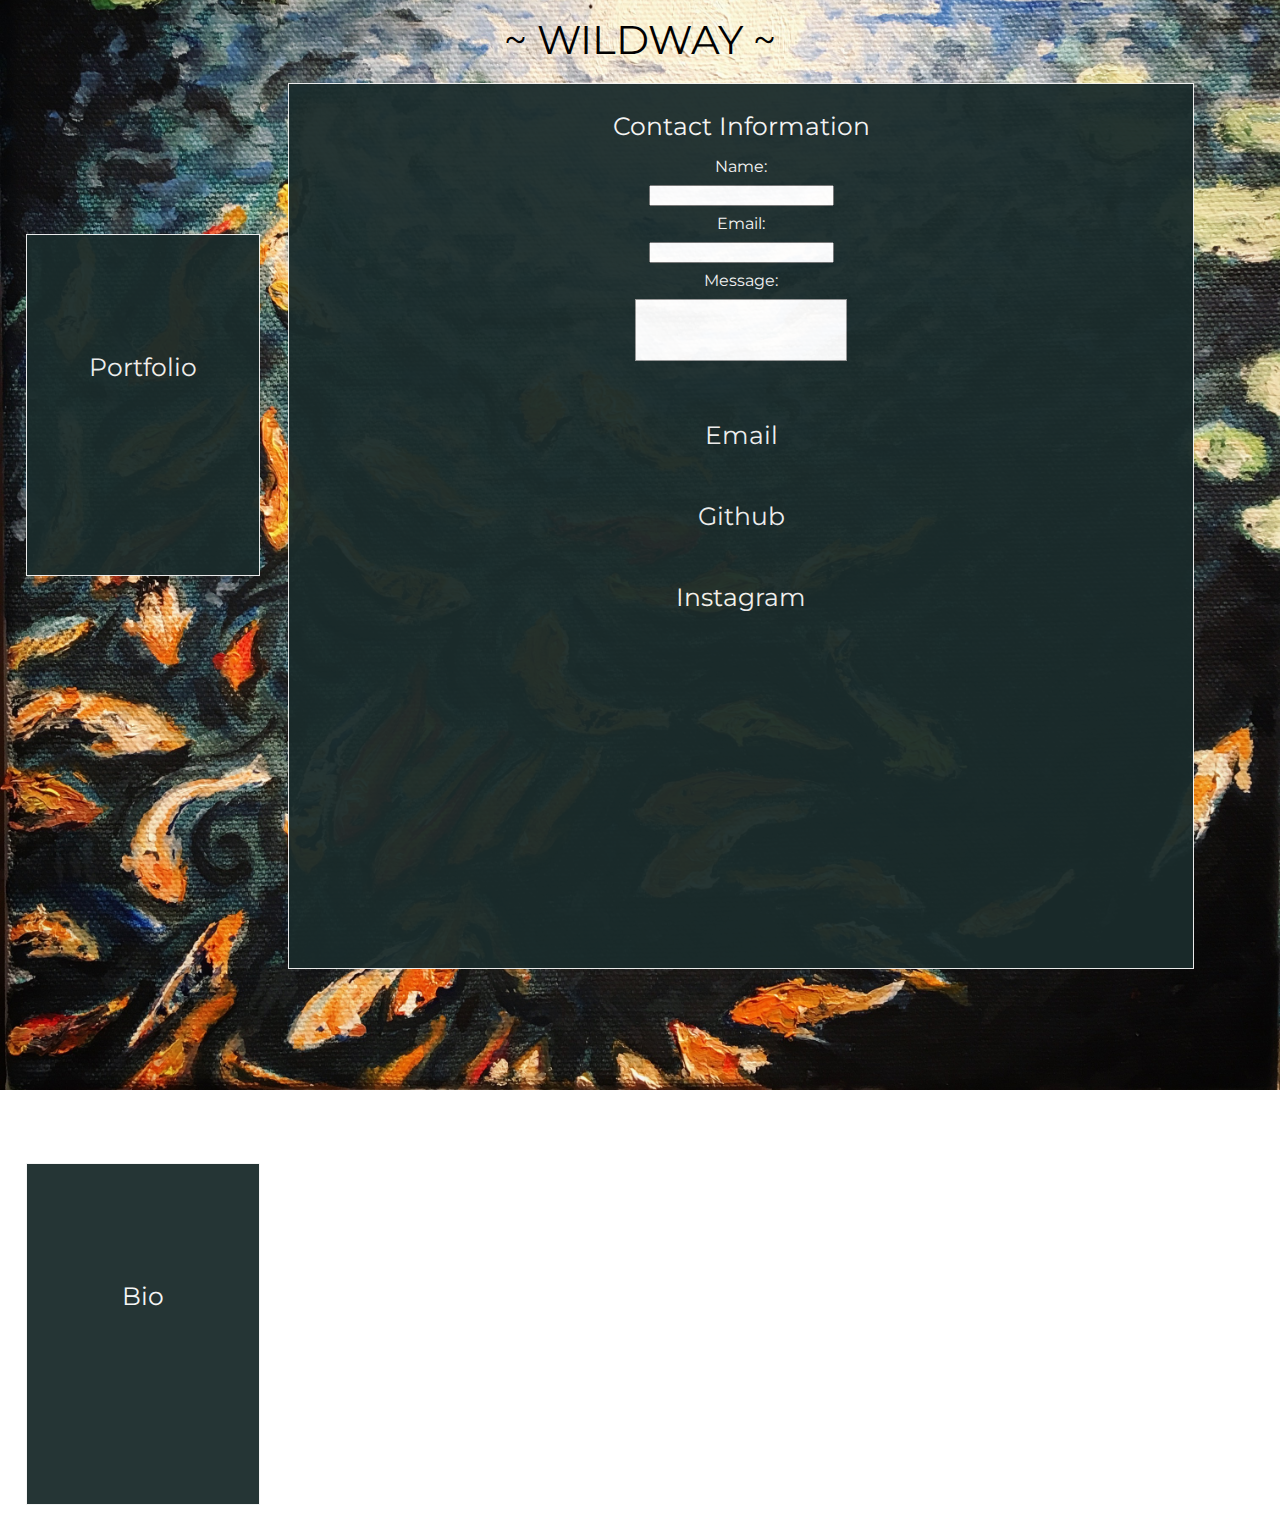
<file: contact.html>
<!DOCTYPE html>
<html>

<head>
    <title>WILDWAY</title>
    <link rel="stylesheet" type="text/css" href="assets/css/reset.css">
    <link rel="stylesheet" type="text/css" href="assets/css/style.css">
    <a href="file:///Users/will/Desktop/work/homework%201/Basic-Portfolio/index.html">
        <div>
            <h1 class="centerContent">~ WILDWAY ~</h1>
        </div>
    </a>
</head>

<body>
    <div class="container">
        <a href="file:///Users/will/Desktop/work/homework%201/Basic-Portfolio/portfolio.html">
            <div class="left">
                <h2>Portfolio</h2>
            </div>
        </a>

        <div class="container">
            <div class="middle">
                <h2>Contact Information</h2>

                <form>
                    Name:<br>
                    <input type="text" name="name"><br>
                    Email:<br>
                    <input type="text" name="email"><br>
                    Message:<br>
                    <input type="text" class="message" name="message"><br>
                </form>

                <br>
                <br>
                <div>
                <a href="william.hathaway38@gmail.com"><h2>Email</h2></a>
                <br>
                <a href="https://github.com/willhathaway" target="_blank"><h2>Github</h2></a>
                
                <br>
                <a href="https://www.instagram.com/wildwayart/?hl=en"><h2>Instagram</h2></a>


                </div>
                <br>
                

            </div>
            <a href="file:///Users/will/Desktop/work/homework%201/Basic-Portfolio/index.html">
                <div class="right">
                    <h2>Bio</h2>
                </div>
            </a>



        </div>


</body>
</file>
<file: assets/css/style.css>
@import url("https://fonts.googleapis.com/css?family=Montserrat&display=swap");

.centerContent {
    font-family: 'Montserrat', sans-serif;
    text-align: center;
}

html { 
    background: url(../images/koi.jpg) no-repeat center center fixed; 
    -webkit-background-size: cover;
    -moz-background-size: cover;
    -o-background-size: cover;
    background-size: cover;
  }

img {
    width:400px;
    opacity: 1.0;
    margin: 20px;
    border-style: solid;
    border-width: 1px;
    border-color:black;
}

.middle {
    width:96vh;
    height:96vh;
    background-color :rgb(26, 43, 43);
    border-style: solid;
    border-width: 1px;
    border-color:whitesmoke;
    padding: 10px 20px 10px 20px;
    color: whitesmoke;
    overflow: auto;
    text-align: center;
    float: left;
    margin: 3px 3px 40px 3px;
    opacity: 0.95;
    }

h1 {
    font-family: 'Montserrat', sans-serif;
    font-size: 40px;
    margin: 20px;
}

h2 {
    font-size: 25px;
    text-align: center;
    font-family: 'Montserrat', sans-serif;
    color: whitesmoke;
    margin: 20px;
}

.left {
    margin: 12% 2% 2% 2%;
    width:15%;
    height:240px;
    float: left;
    background-color: rgb(26, 43, 43);
    border-style: solid;
    border-width: 1px;
    border-color:whitesmoke;
    padding: 100px 20px 0px 20px;
    color: whitesmoke;
    opacity: 0.95;

}

.right {
    margin: 12% 2% 2% 2%;
    width:15%;
    height:240px;
    float: left;
    background-color: rgb(26, 43, 43);
    border-style: solid;
    border-width: 1px;
    border-color:whitesmoke;
    padding: 100px 20px 0px 20px;
    color: whitesmoke;
    top: 50%;
    opacity: 0.95;

}

a:link {
    color: black;
    text-decoration: none;
}

a:visited {
    color: black;
    text-decoration: none;
}

a:hover {
    color: #EC9127;
    text-shadow:
   -1px -1px 0 #000,  
    1px -1px 0 #000,
    -1px 1px 0 #000,
     1px 1px 0 #000;
    text-decoration: none;
}

a:active {
    color: red;
    text-shadow:
   -1px -1px 0 #000,  
    1px -1px 0 #000,
    -1px 1px 0 #000,
     1px 1px 0 #000; 
    text-decoration: underline;
}

#moi {
    width: 350px;
    border-radius: 50%;
    margin: 5%;
    opacity: 1.0;
  }

p {
    margin: 5% 15% 0% 15%;
}

.image {
    position: relative;
    opacity: 1.0;
}

h3 {
    font-family: 'Montserrat', sans-serif;
    background-color: rgb(29, 44, 44);
    position: absolute;
    bottom: 20px;
    left: 50%;
    transform: translate(-50%, -50%);
    padding: 10px;
    border: 1px black;
}

h3:hover {
    text-shadow:
   -1px -1px 0 #000,  
    1px -1px 0 #000,
    -1px 1px 0 #000,
     1px 1px 0 #000; 
    }


form {
    font-family: 'Montserrat', sans-serif;
}

input {
    margin: 10px;
}

.message {
    margin: 10px;
    width: 200px; 
    height: 50px; 
    border: 1px solid #999999; 
    padding: 5px;

}
</file>
